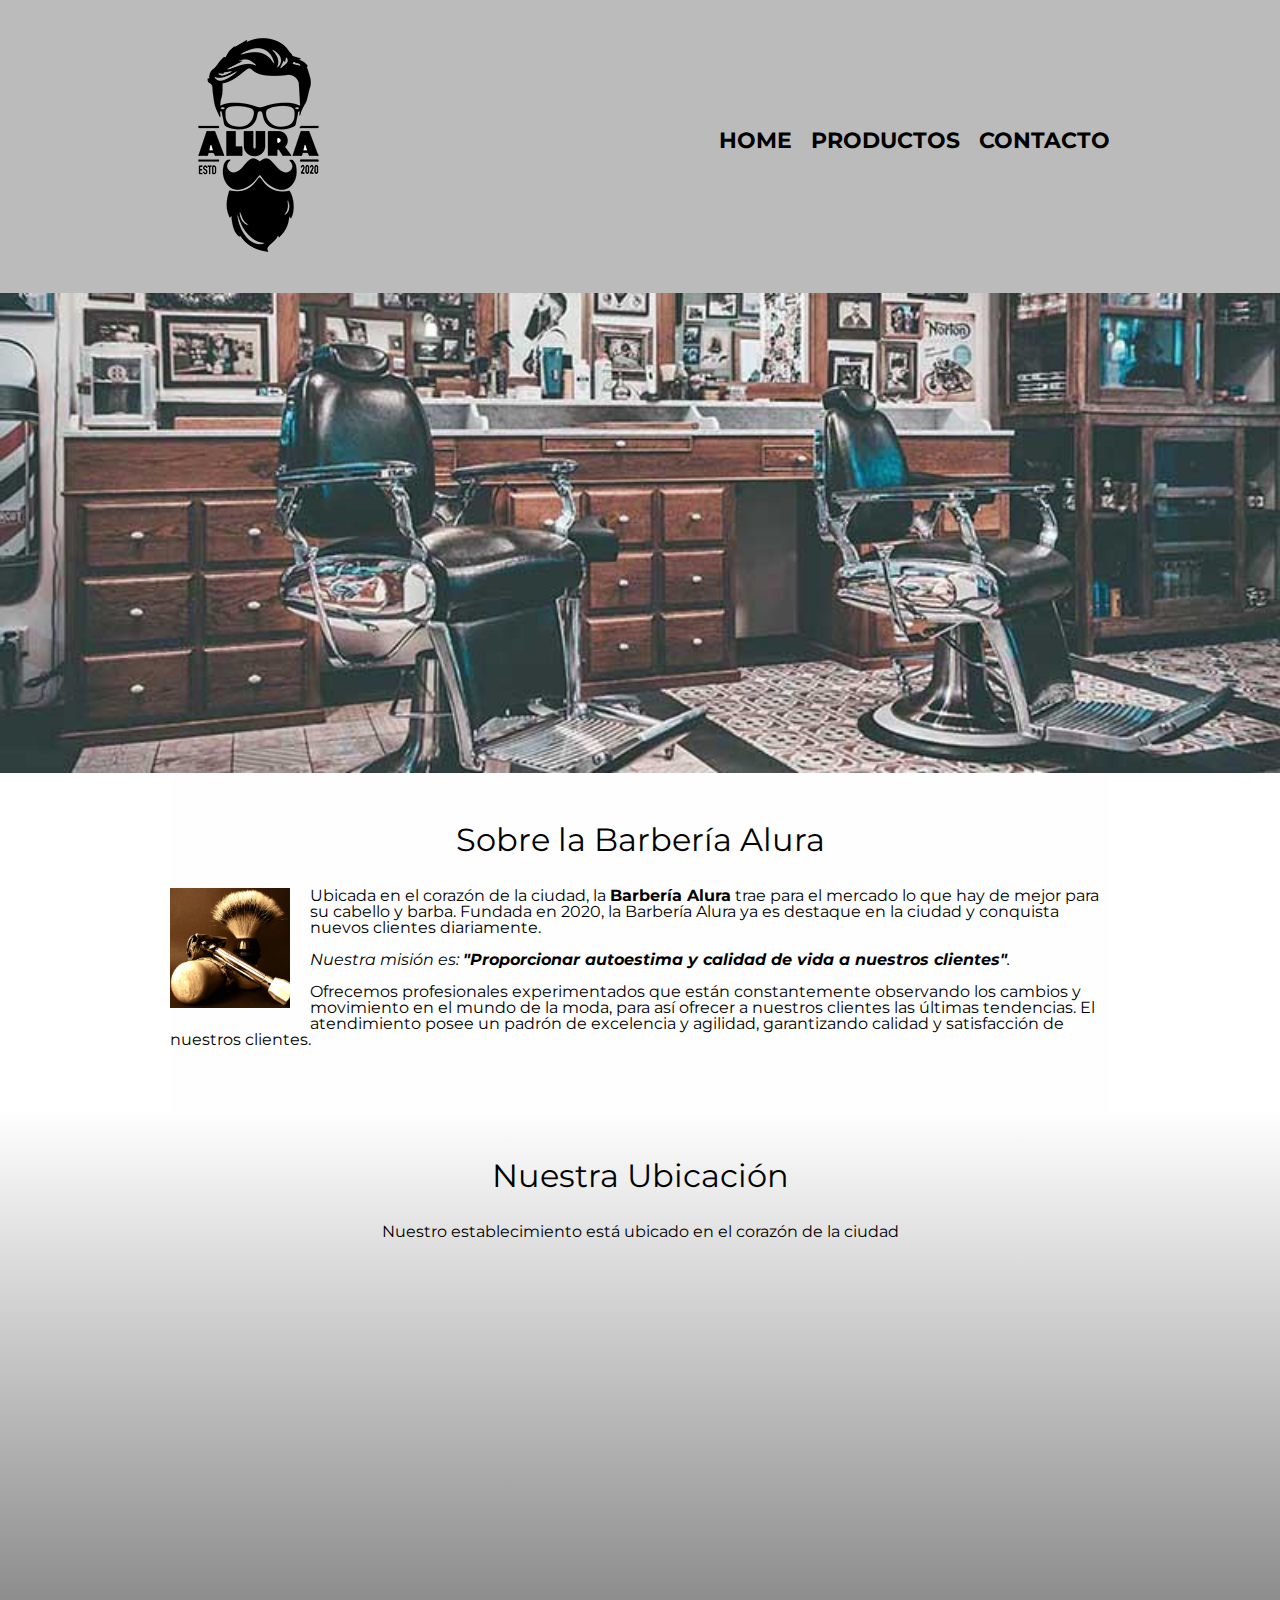
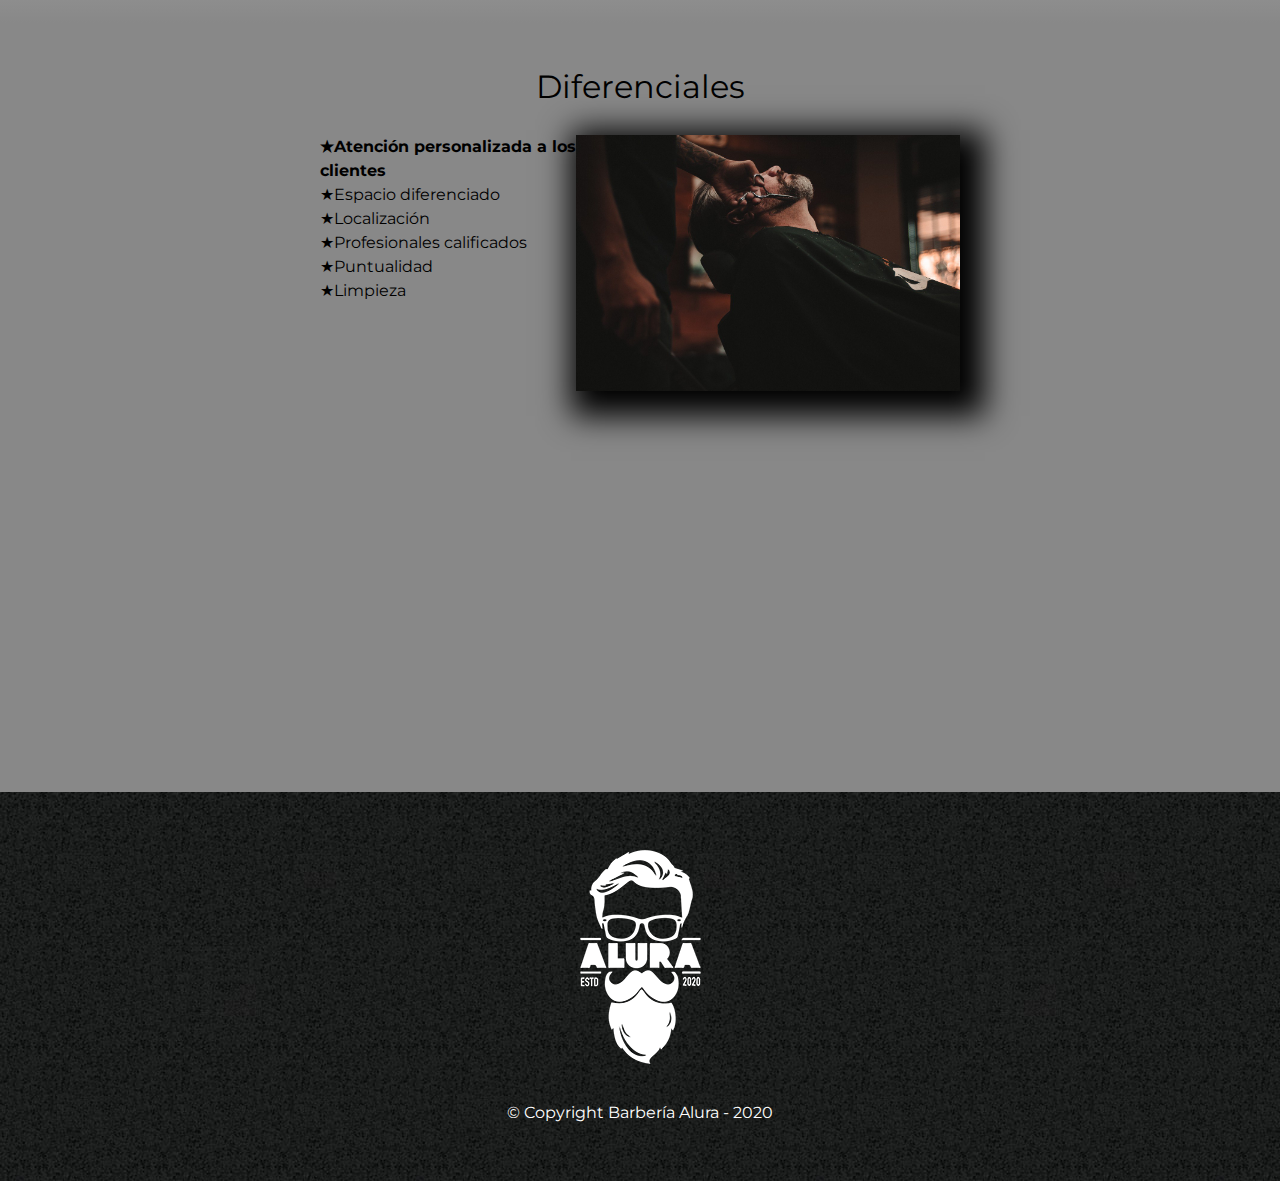
<file: index.html>
<!DOCTYPE html>

<html lang="es">
  <head>

    <meta charset="UTF-8">
    <meta name="viewport" content="width=device-width">
    <title>Barbería Alura</title>
    <link rel="stylesheet" href="reset.css">
    <link rel="stylesheet" href="style.css">
    <link href="https://fonts.googleapis.com/css2?family=Montserrat:wght@300&display=swap" rel="stylesheet">
    <!-- <link rel="stylesheet" href="style-home.css"> -->

  </head>

  <body>

    <header>
      <div class="caja">
        <h1><img src="src/logo.png" alt="logo.jpg"></h1>
        <nav>
          <ul>
            <li><a href="index.html">Home</a></li>
            <li><a href="products.html">Productos</a></li>
            <li><a href="contact.html">Contacto</a></li>
          </ul>
        </nav>
      </div>
    </header>

    <img class="banner" src="src/banner.jpg" alt="barberia.jpg">

    <main>
      <section class="principal">
        <h2 class="titulo-principal">Sobre la Barbería Alura</h2>

        <img class="utensilios" src="src/utensilios.jpg" alt="Utensilios de un barbero.">

        <p>Ubicada en el corazón de la ciudad, la <strong>Barbería Alura</strong> trae para el mercado lo que hay de mejor para su cabello y barba. Fundada en 2020, la Barbería Alura ya es destaque en la ciudad y conquista nuevos clientes diariamente.</p>

        <p id="mision"><em>Nuestra misión es: <strong>"Proporcionar autoestima y calidad de vida a nuestros clientes"</strong>.</em></p>

        <p>Ofrecemos profesionales experimentados que están constantemente observando los cambios y movimiento en el mundo de la moda, para así ofrecer a nuestros clientes las últimas tendencias. El atendimiento posee un padrón de excelencia y agilidad, garantizando calidad y satisfacción de nuestros clientes.</p>
      </section>

      <section class="mapa">
        <h3 class="titulo-principal">Nuestra Ubicación</h3>
        <p>Nuestro establecimiento está ubicado en el corazón de la ciudad</p>

        <div class="mapa-contenido">
          <iframe src="https://www.google.com/maps/embed?pb=!1m18!1m12!1m3!1d12414.98071733283!2d-63.18095271638599!3d-17.784633972674445!2m3!1f0!2f0!3f0!3m2!1i1024!2i768!4f13.1!3m3!1m2!1s0x93f1e988a71e527d%3A0x44de583314bf5b6e!2sPlaza%20Metropolitana%2024%20de%20Septiembre!5e0!3m2!1ses-419!2sbo!4v1715045333968!5m2!1ses-419!2sbo" width="100%" height="300" style="border:0;" allowfullscreen="" loading="lazy" referrerpolicy="no-referrer-when-downgrade"></iframe>
        </div>

      </section>

      <section class="diferenciales">
        <h3 class="titulo-principal">Diferenciales</h3>

        <div class="contenido-diferenciales">
          <ul class="lista-diferenciales">
            <li class="items">Atención personalizada a los clientes</li>
            <li class="items">Espacio diferenciado</li>
            <li class="items">Localización</li>
            <li class="items">Profesionales calificados</li>
            <li class="items">Puntualidad</li>
            <li class="items">Limpieza</li>
          </ul><img src="src/diferenciales.jpg" class="imagen-diferenciales" alt="diferenciales.jpg">
        </div>
        <div class="video">
          <iframe width="100%" height="315" src="https://www.youtube.com/embed/wcVVXUV0YUY?si=VHEZSyfbDZcz4odi" title="YouTube video player" frameborder="0" allow="accelerometer; autoplay; clipboard-write; encrypted-media; gyroscope; picture-in-picture; web-share" referrerpolicy="strict-origin-when-cross-origin" allowfullscreen></iframe>
        </div>
      </section>

    </main>

    <footer>
      <img src="src/logo-blanco.png" alt="logo-blanco.png">
      <p class="copyright">&copy Copyright Barbería Alura - 2020</p>
      <!-- unicode-table.com -->
    </footer>

  </body>
</html>
</file>
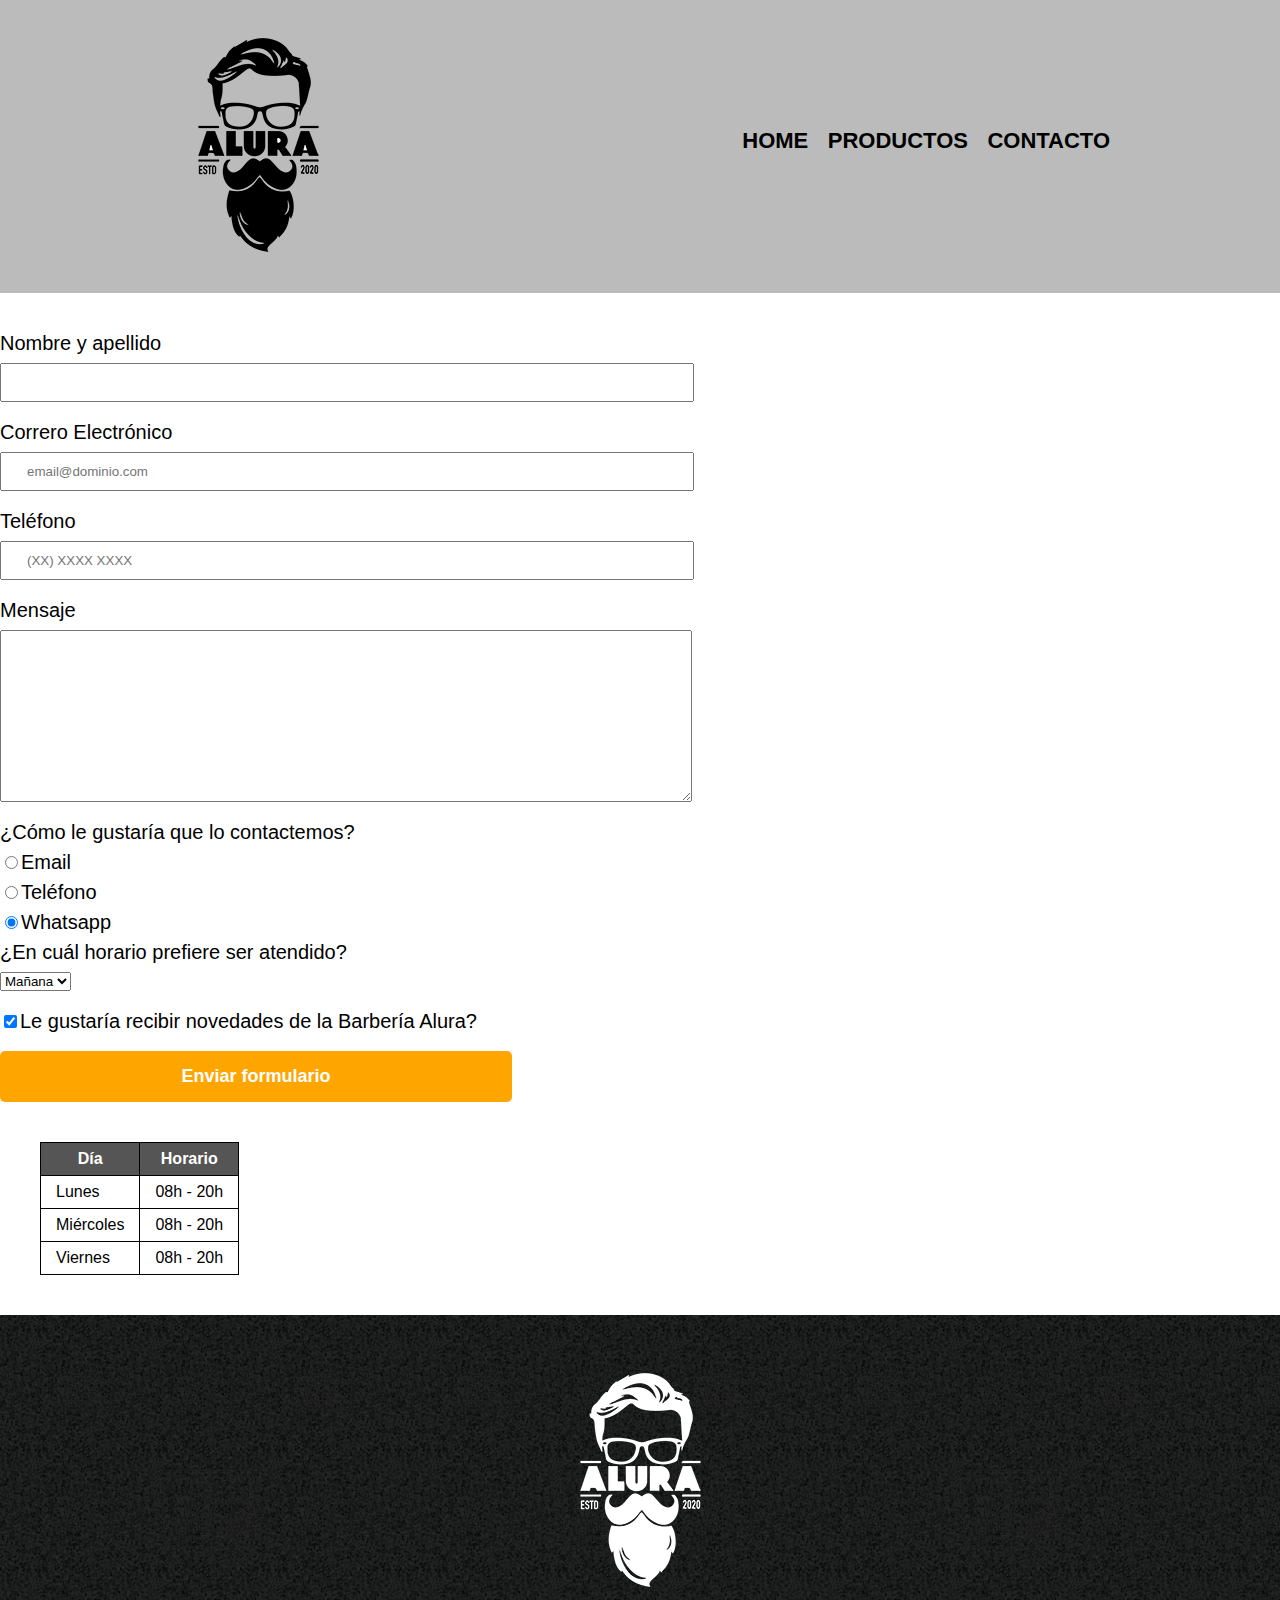
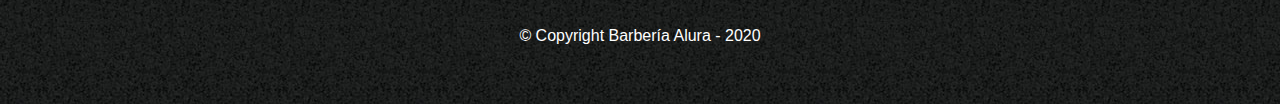
<file: contact.html>
<!DOCTYPE html>

<html>

  <head>
    <meta charset="UTF-8">
    <title>Contacto - Barbería Alura</title>
    <link rel="stylesheet" href="reset.css">
    <link rel="stylesheet" href="style.css">
  </head>

  <body>
    <header>
      <div class="caja">
        <h1><img src="src/logo.png" alt="logo de la barberia alura.jpg"></h1>
        <nav>
          <ul>
            <li><a href="index.html">Home</a></li>
            <li><a href="products.html">Productos</a></li>
            <li><a href="contact.html">Contacto</a></li>
          </ul>
        </nav>
      </div>
    </header>

    <main>
      <form action="">
        <label for="nombreapellido">Nombre y apellido </label>
        <input type="text" id="nombreapellido" class="input-padron" required>

        <label for="correoelectronico">Correro Electrónico</label>
        <input type="email" id="correoelectronico" class="input-padron" required placeholder="email@dominio.com">

        <label for="telefono">Teléfono</label>
        <input type="tel" id="telefono" class="input-padron" required placeholder="(XX) XXXX XXXX">

        <label for="mensaje">Mensaje</label>
        <textarea cols="70" rows="10" id="mensaje" class="input-padron" required></textarea>

        <!-- fieldset es un etiqueta que agupa elementos que pertenecen al mismo grupo -->
        <fieldset>
          <!-- se ocupa legend en fieldset para colocar texto -->
          <legend>¿Cómo le gustaría que lo contactemos?</legend>

          <label for="radio-email"><input type="radio" name="contacto" value="email" id="radio-email">Email</label>

          <label for="radio-telefono"><input type="radio" name="contacto" value="telefono" id="radio-telefono">Teléfono</label>

          <label for="radio-whatsapp"><input type="radio" name="contacto" value="whatsapp" id="radio-whatsapp" checked>Whatsapp</label>
        </fieldset>

        <fieldset>
          <legend>¿En cuál horario prefiere ser atendido?</legend>
          <select>
            <option>Mañana</option>
            <option>Tarde</option>
            <option>Noche</option>
          </select>
        </fieldset>

        <label class="checkbox"><input type="checkbox" checked>Le gustaría recibir novedades de la Barbería Alura?</label>

        <input type="submit" value="Enviar formulario" class="enviar">
      </form>

      <table>
        <thead>
          <tr>
            <th>Día</th>
            <th>Horario</th>
          </tr>
        </thead>

        <tbody>
          <tr>
            <td>Lunes</td>
            <td>08h - 20h</td>
          </tr>
          <tr>
            <td>Miércoles</td>
            <td>08h - 20h</td>
          </tr>
          <tr>
            <td>Viernes</td>
            <td>08h - 20h</td>
          </tr>
        </tbody>
      </table>

    </main>

    <footer>
      <img src="src/logo-blanco.png" alt="logo de la barberia alura.png">
      <p class="copyright">&copy Copyright Barbería Alura - 2020</p>
      <!-- unicode-table.com -->
    </footer>
  </body>

</html>
</file>
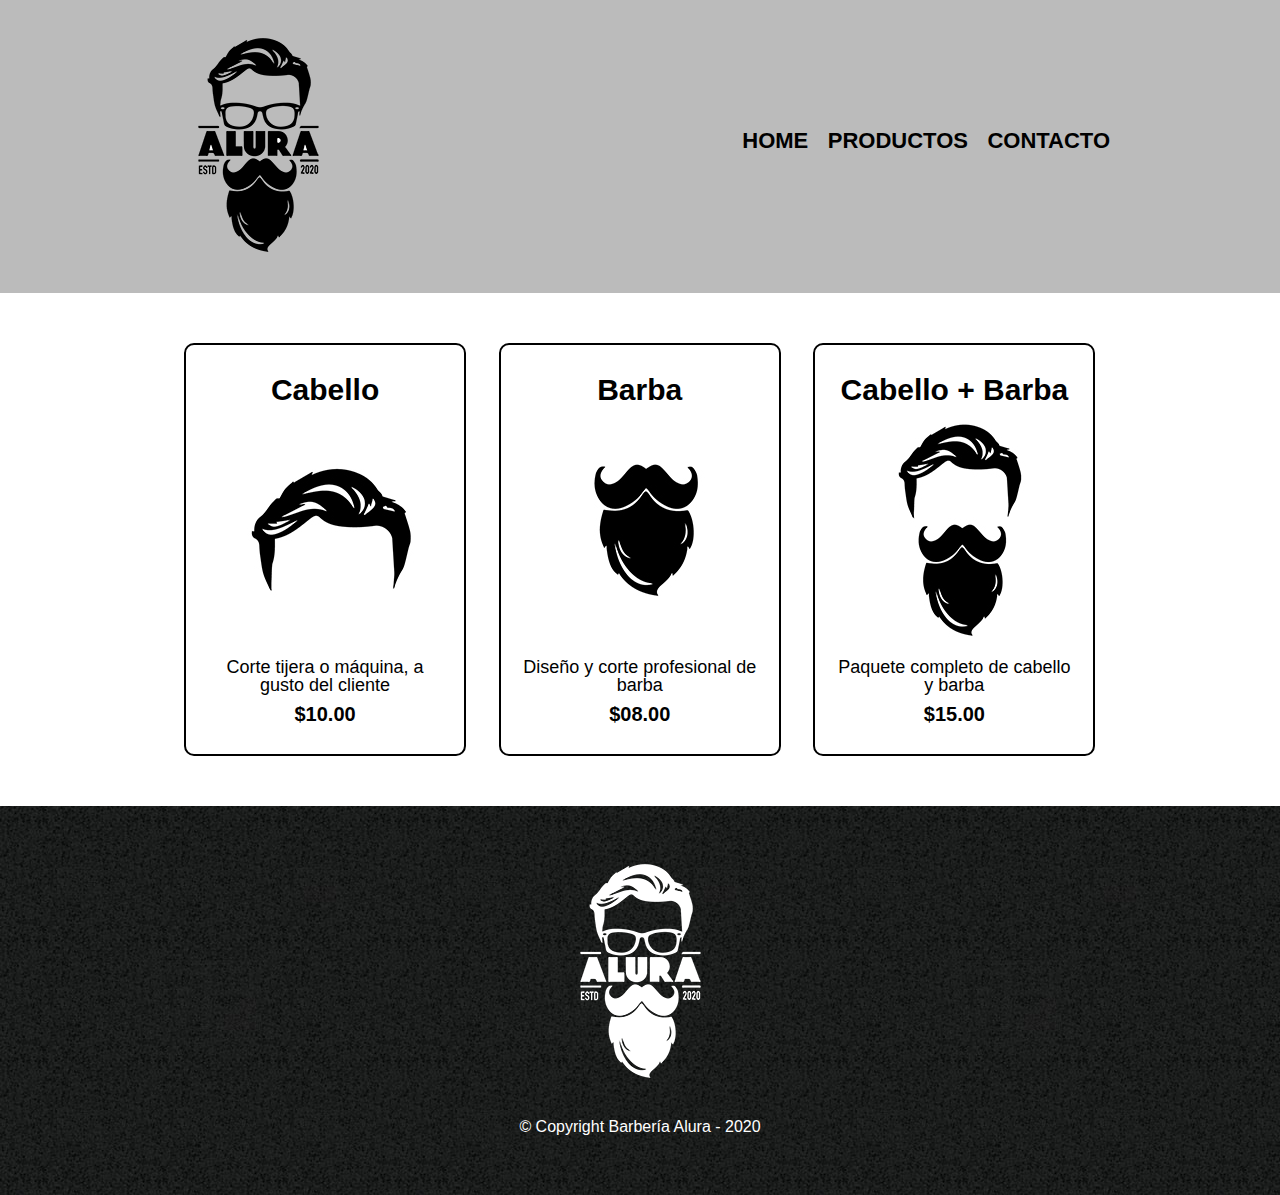
<file: products.html>
<!DOCTYPE html>

<html>

  <head>
    <meta charset="UTF-8">
    <title>Productos - Barbería Alura</title>
    <link rel="stylesheet" href="reset.css">
    <link rel="stylesheet" href="style.css">
  </head>

  <body>
    <header>
      <div class="caja">
        <h1><img src="src/logo.png" alt="logo.jpg"></h1>
        <nav>
          <ul>
            <li><a href="index.html">Home</a></li>
            <li><a href="products.html">Productos</a></li>
            <li><a href="contact.html">Contacto</a></li>
          </ul>
        </nav>
      </div>
    </header>

    <main>
      <ul class="productos">
        <li>
          <h2>Cabello</h2>
          <img src="src/cabello.jpg" alt="cabello.jpg">
          <p class="producto-descripcion">Corte tijera o máquina, a gusto del cliente</p>
          <p class="producto-precio">$10.00</p>
        </li>

        <li>
          <h2>Barba</h2>
          <img src="src/barba.jpg" alt="barba.jpg">
          <p class="producto-descripcion">Diseño y corte profesional de barba</p>
          <p class="producto-precio">$08.00</p>
        </li>

        <li>
          <h2>Cabello + Barba</h2>
          <img src="src/cabello+barba.jpg" alt="cabello+barba.jpg">
          <p class="producto-descripcion">Paquete completo de cabello y barba</p>
          <p class="producto-precio">$15.00</p>
        </li>
      </ul>
    </main>

    <footer>
      <img src="src/logo-blanco.png" alt="logo-blanco.png">
      <p class="copyright">&copy Copyright Barbería Alura - 2020</p>
      <!-- unicode-table.com -->
    </footer>
  </body>

</html>
</file>
<file: style.css>
body{
  font-family: "Montserrat", sans-serif;
}

header{
  background-color: #BBBBBB;
  padding: 20px 0;
}

.caja{
  width: 940px;
  position: relative;
  margin: 0 auto;
}

nav{
  position: absolute;/* position: absolute puede posicionar el elemento en cualquier lugar de la pagina */
  top: 110px;
  right: 0;
}

nav li{
  display: inline;
  margin: 0 0 0 15px;
}

nav a{
  text-transform: uppercase;
  color:#000000;
  font-weight: bold;
  font-size: 22px;
  text-decoration:none;
}

nav a:hover{
  color: #c78c19;
  text-decoration: underline;
}

.productos{
  width: 940px;
  margin: 0 auto;
  padding: 50px;
}

.productos li{
  display: inline-block;
  text-align: center;
  width: 30%;/*ancho*/
  vertical-align: top;
  /* background: #cccccc; */
  margin: 0 1.5%;
  padding: 30px 20px;/* los 20 px de espaciamiento interno no van a sobrepasar los 30% que definimos del ancho seran contabilizados dentro del 30%*/
  box-sizing: border-box;/* el borde de cada uno de los items sera el limite del espacio que va ser definido */
  border: 2px solid #000000;
  border-radius: 10px;
}

.productos li:hover{
  border-color: #c78c19;
}

.productos li:active{
  border-color: #088c19;
}

.productos h2 {
  font-size: 30px;
  font-weight: bold;
}

.productos li:hover h2{
  font-size: 33px;
}

.producto-descripcion{
  font-size: 18px;
}
.producto-precio{
  font-size: 20px;
  font-weight: bold;
  margin-top: 10px;
}

footer{
  text-align: center;
  background: url(src/bg.jpg);
  padding: 40px;
}

.copyright{
  color: #FFFFFF;
  font-synthesis: 13px;
  margin: 20px;
}

/* main{

} */

form{
  margin: 40px 0;
}

form label, form legend{
  display: block;
  font-size: 20px;
  margin: 0 0 10px;
}

.input-padron{
  display: block;
  margin: 0 0 20px;
  padding: 10px 25px;
  width: 50%;
}

.checkbox{
  margin: 20px 0;
}

.enviar{
  width: 40%;
  padding: 15px 0;
  font-size: 18px;
  font-weight: bold;
  color: white;
  background: orange;
  border: none;
  border-radius: 5px;
  transition: 1s all;
  cursor: pointer;
}

.enviar:hover{
  background: darkorange;
  transform: scale(1.2);
}

table{
  margin: 40px 40px;
}

thead{
  background: #555555;
  color: white;
  font-weight: bold;
}

td, th{
  border: 1px solid #000000;
  padding: 8px 15px;
}

/* CSS para nuestra home */
.titulo-principal{
  text-align: center;
  font-size: 2em;
  margin: 0 0 1em;
  clear: left;
  /* color: rgba(0, 0, 0, 0.3); */
  /* sombra en el texto 10px es el expansion de la sombra*/
  /* text-shadow: 2px 2px 10px red; */
}

/* .titulo-principal:first-letter{
  font-weight: bold;
} */

/* p:first-line{
  font-style: italic;
} */

/* .titulo-principal:before{
  content: "[";
}

.titulo-principal:after{
  content: "]";
} */

.banner{
  width: 100%;
}

/* Solo aplica a los parrafos hijos de main
main > p{
  background: red;
}
elemento > hijo */
/* Seleccioname el primer parrafo que viene despues de la imagen */
/* img + p {} */
/* Selecciona todos los parrafos despues de la imagen */
/* img ~ p{} */
/* Selecciona todos los parrafos menos al que tiene id:mision */
/* .principal p:not(#mision){} */

/* La dimension de la imagen es 40% la dimension de la pantalla menos 26 pixeles */
/* img{
  width: calc(40% - (26px));
} */

.principal{
  padding: 3em 0;
  background: #FEFEFE;
  width: 940px;
  margin: 0 auto;
}

.principal p{
  margin: 0 0 1em;
}

.principal strong{
  font-weight: bold;
}

.principal em{
  font-style: italic;
}

.utensilios{
  width: 120px;
  float: left;
  margin: 0 20px 20px 0;
}

.mapa{
  /* 3em -> 3 veces el tamaño de la fuente */
  padding: 3em 0;
  /* background: linear-gradient(90deg, orange 50%, blue, red, black); */
  background: linear-gradient(#FEFEFE, #888888);
}

.mapa p{
  margin: 0 0 2em;
  text-align: center;
}

.mapa-contenido{
  width: 940px;
  margin: 0 auto;
}

.diferenciales{
  padding: 3em 0;
  background: #888888;
  /* sombra interna */
  /* box-shadow: inset 0 0 30px red; */
}

.contenido-diferenciales{
  width: 640px;
  margin: 0 auto;
}

.lista-diferenciales{
  width: 40%;
  display: inline-block;
  vertical-align: top;
}

.items{
  /* 1.5 --> 1 + 50% del tamaño padron de la fuente(letras) */
  line-height: 1.5;
}

.items:before{
  content: "★";
}

/* :nth-child(#numero)  mandamos como parametro el #numero o posicion del elemento queremos modificar */
/* :nth-child(2n) se pintan solo los pares */
.items:first-child{
  font-weight: bold;
}

.imagen-diferenciales{
  width: 60%;
  transition: 400ms;
  box-shadow: 10px 10px 30px 15px #000000;
}

.imagen-diferenciales:hover{
  opacity: 0.3;
}

.video{
  width: 560px;
  margin: 1em auto;
}

@media screen and (max-width:480px){
  /* media queries, las medias queries lo que hacen es permitirnos trabajar con excepciones o, dada una condición, aplicar algo diferente. */
  h1{
    text-align: center;
  }

  nav{
    position: static;
  }

  .caja, .principal, .mapa-contenido, .contenido-diferenciales, .video{
    width: auto;
  }

  .lista-diferenciales, .imagen-diferenciales{
    width: 100%;
  }
}
</file>
<file: style-home.css>
body{
}

.titulo-principal{
  padding-left: 30px;
}

.caja{
  width: 940px;
  position: relative;
  margin: 0 auto;
}

nav{
  position: absolute;/* position: absolute puede posicionar el elemento en cualquier lugar de la pagina */
  top: 110px;
  right: 0;
}

nav li{
  display: inline;
  margin: 0 0 0 15px;
}

nav a{
  text-transform: uppercase;
  color:#000000;
  font-weight: bold;
  font-size: 22px;
  text-decoration:none;
}

nav a:hover{
  color: #c78c19;
  text-decoration: underline;
}

#banner{
  width: 100%;
}

.principal{
  background: #CCCCCC;
  padding: 20px;
}

.titulo-centralizado{
  text-align: center;
}

p{
  text-align: center;
  /* background: #CCCCCC; */
}

em strong{
  color: darkgreen;
}

#mision{
  font-size: 20px;
}

.diferenciales{
  background: #FFFFFF;
  padding: 30px;
}

.items{
  font-style: italic;
}

ul{
  display: inline-block;
  vertical-align: top;
  width: 20%;
  margin-right: 15%;
}

.imagenDiferenciales{
  width: 50%;
}
</file>
